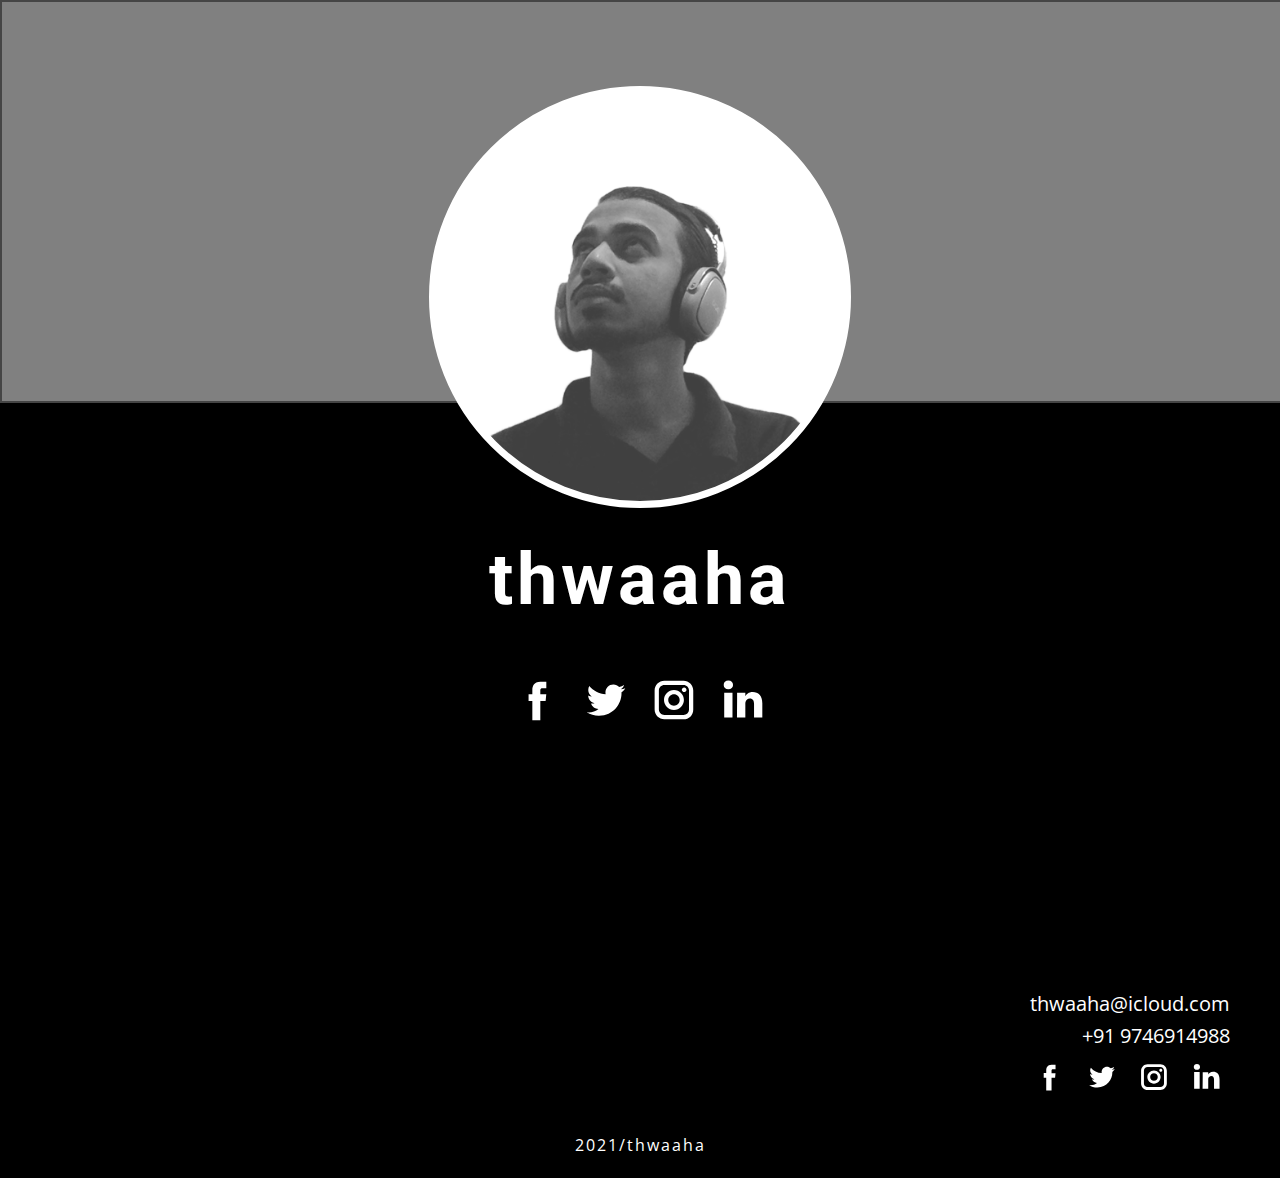
<file: index.html>
<!DOCTYPE html>
<html style="font-size: 16px;">
  <head>
    <meta name="viewport" content="width=device-width, initial-scale=1.0">
    <meta charset="utf-8">
    <meta name="keywords" content="thwaaha">
    <meta name="description" content="">
    <meta name="page_type" content="np-template-header-footer-from-plugin">
    <title>Home</title>
    <link rel="stylesheet" href="nicepage.css" media="screen">
<link rel="stylesheet" href="Home.css" media="screen">
    <script class="u-script" type="text/javascript" src="jquery.js" defer=""></script>
    <script class="u-script" type="text/javascript" src="nicepage.js" defer=""></script>
    <meta name="generator" content="Nicepage 3.23.0, nicepage.com">
    <link id="u-theme-google-font" rel="stylesheet" href="https://fonts.googleapis.com/css?family=Roboto:100,100i,300,300i,400,400i,500,500i,700,700i,900,900i|Open+Sans:300,300i,400,400i,600,600i,700,700i,800,800i">
    
    
    
    <script type="application/ld+json">{
		"@context": "http://schema.org",
		"@type": "Organization",
		"name": ""
}</script>
    <meta name="theme-color" content="#478ac9">
    <meta property="og:title" content="Home">
    <meta property="og:type" content="website">
  </head>
  <body data-home-page="Home.html" data-home-page-title="Home" class="u-body">
    <!-- <header class="u-clearfix u-grey-50 u-header u-header" id="sec-94de"><div class="u-clearfix u-sheet u-sheet-1">
        </header> -->
    <section class="u-align-center u-black u-clearfix u-section-1" id="carousel_e696">
      <div class="u-border-2 u-border-grey-dark-1 u-grey-50 u-shape u-shape-rectangle u-shape-1"></div>
      <div class="u-align-center u-black u-container-style u-expanded-width u-group u-shape-rectangle u-group-1">
        <div class="u-container-layout u-container-layout-1">
          <h2 class="u-text u-text-1"><b>thw​aaha</b>
          </h2>
          <div class="u-align-center u-social-icons u-spacing-20 u-social-icons-1">
            <a class="u-social-url" target="_blank" href="https://www.facebook.com/thwaaha" title="fb"><span class="u-icon u-icon-circle u-social-facebook u-social-icon u-icon-1"><svg class="u-svg-link" preserveAspectRatio="xMidYMin slice" viewBox="0 0 112 112" style=""><use xmlns:xlink="http://www.w3.org/1999/xlink" xlink:href="#svg-2cb5"></use></svg><svg xmlns="http://www.w3.org/2000/svg" xmlns:xlink="http://www.w3.org/1999/xlink" version="1.1" xml:space="preserve" class="u-svg-content" viewBox="0 0 112 112" x="0px" y="0px" id="svg-2cb5"><path d="M75.5,28.8H65.4c-1.5,0-4,0.9-4,4.3v9.4h13.9l-1.5,15.8H61.4v45.1H42.8V58.3h-8.8V42.4h8.8V32.2 c0-7.4,3.4-18.8,18.8-18.8h13.8v15.4H75.5z"></path></svg>
          
          
        </span>
            </a>
            <a class="u-social-url" target="_blank" href="https://twitter.com/thwaaha" title="twitter"><span class="u-icon u-icon-circle u-social-icon u-social-twitter u-icon-2"><svg class="u-svg-link" preserveAspectRatio="xMidYMin slice" viewBox="0 0 112 112" style=""><use xmlns:xlink="http://www.w3.org/1999/xlink" xlink:href="#svg-6bbf"></use></svg><svg xmlns="http://www.w3.org/2000/svg" xmlns:xlink="http://www.w3.org/1999/xlink" version="1.1" xml:space="preserve" class="u-svg-content" viewBox="0 0 112 112" x="0px" y="0px" id="svg-6bbf"><path d="M92.2,38.2c0,0.8,0,1.6,0,2.3c0,24.3-18.6,52.4-52.6,52.4c-10.6,0.1-20.2-2.9-28.5-8.2 c1.4,0.2,2.9,0.2,4.4,0.2c8.7,0,16.7-2.9,23-7.9c-8.1-0.2-14.9-5.5-17.3-12.8c1.1,0.2,2.4,0.2,3.4,0.2c1.6,0,3.3-0.2,4.8-0.7 c-8.4-1.6-14.9-9.2-14.9-18c0-0.2,0-0.2,0-0.2c2.5,1.4,5.4,2.2,8.4,2.3c-5-3.3-8.3-8.9-8.3-15.4c0-3.4,1-6.5,2.5-9.2 c9.1,11.1,22.7,18.5,38,19.2c-0.2-1.4-0.4-2.8-0.4-4.3c0.1-10,8.3-18.2,18.5-18.2c5.4,0,10.1,2.2,13.5,5.7c4.3-0.8,8.1-2.3,11.7-4.5 c-1.4,4.3-4.3,7.9-8.1,10.1c3.7-0.4,7.3-1.4,10.6-2.9C98.9,32.3,95.7,35.5,92.2,38.2z"></path></svg>
          
          
        </span>
            </a>
            <a class="u-social-url" target="_blank" href="https://www.instagram.com/thwaaha/" title="instagram"><span class="u-icon u-icon-circle u-social-icon u-social-instagram u-icon-3"><svg class="u-svg-link" preserveAspectRatio="xMidYMin slice" viewBox="0 0 112 112" style=""><use xmlns:xlink="http://www.w3.org/1999/xlink" xlink:href="#svg-a970"></use></svg><svg xmlns="http://www.w3.org/2000/svg" xmlns:xlink="http://www.w3.org/1999/xlink" version="1.1" xml:space="preserve" class="u-svg-content" viewBox="0 0 112 112" x="0px" y="0px" id="svg-a970"><path d="M55.9,32.9c-12.8,0-23.2,10.4-23.2,23.2s10.4,23.2,23.2,23.2s23.2-10.4,23.2-23.2S68.7,32.9,55.9,32.9z M55.9,69.4c-7.4,0-13.3-6-13.3-13.3c-0.1-7.4,6-13.3,13.3-13.3s13.3,6,13.3,13.3C69.3,63.5,63.3,69.4,55.9,69.4z"></path><path d="M79.7,26.8c-3,0-5.4,2.5-5.4,5.4s2.5,5.4,5.4,5.4c3,0,5.4-2.5,5.4-5.4S82.7,26.8,79.7,26.8z"></path><path d="M78.2,11H33.5C21,11,10.8,21.3,10.8,33.7v44.7c0,12.6,10.2,22.8,22.7,22.8h44.7c12.6,0,22.7-10.2,22.7-22.7 V33.7C100.8,21.1,90.6,11,78.2,11z M91,78.4c0,7.1-5.8,12.8-12.8,12.8H33.5c-7.1,0-12.8-5.8-12.8-12.8V33.7 c0-7.1,5.8-12.8,12.8-12.8h44.7c7.1,0,12.8,5.8,12.8,12.8V78.4z"></path></svg>
          
          
        </span>
            </a>
            <a class="u-social-url" target="_blank" href="https://www.linkedin.com/in/thwaaha/" title="linkedin"><span class="u-icon u-icon-circle u-social-icon u-social-linkedin u-icon-4"><svg class="u-svg-link" preserveAspectRatio="xMidYMin slice" viewBox="0 0 112 112" style=""><use xmlns:xlink="http://www.w3.org/1999/xlink" xlink:href="#svg-f2b5"></use></svg><svg xmlns="http://www.w3.org/2000/svg" xmlns:xlink="http://www.w3.org/1999/xlink" version="1.1" xml:space="preserve" class="u-svg-content" viewBox="0 0 112 112" x="0px" y="0px" id="svg-f2b5"><path d="M33.8,96.8H14.5v-58h19.3V96.8z M24.1,30.9L24.1,30.9c-6.6,0-10.8-4.5-10.8-10.1c0-5.8,4.3-10.1,10.9-10.1 S34.9,15,35.1,20.8C35.1,26.4,30.8,30.9,24.1,30.9z M103.3,96.8H84.1v-31c0-7.8-2.7-13.1-9.8-13.1c-5.3,0-8.5,3.6-9.9,7.1 c-0.6,1.3-0.6,3-0.6,4.8V97H44.5c0,0,0.3-52.6,0-58h19.3v8.2c2.6-3.9,7.2-9.6,17.4-9.6c12.7,0,22.2,8.4,22.2,26.1V96.8z"></path></svg>
          
          
        </span>
            </a>
          </div>
        </div>
      </div>
      <div alt="" class="u-border-7 u-border-white u-image u-image-circle u-image-1" data-image-width="1000" data-image-height="1000"></div>
      <p class="u-align-right u-large-text u-text u-text-variant u-text-2">thwaaha@icloud.com<br>+91 9746914988<br>
      </p>
      <div class="u-align-center u-social-icons u-spacing-20 u-social-icons-2">
        <a class="u-social-url" target="_blank" href="https://www.facebook.com/thwaaha" title="fb"><span class="u-icon u-icon-circle u-social-facebook u-social-icon u-icon-5"><svg class="u-svg-link" preserveAspectRatio="xMidYMin slice" viewBox="0 0 112 112" style=""><use xmlns:xlink="http://www.w3.org/1999/xlink" xlink:href="#svg-0ad9"></use></svg><svg xmlns="http://www.w3.org/2000/svg" xmlns:xlink="http://www.w3.org/1999/xlink" version="1.1" xml:space="preserve" class="u-svg-content" viewBox="0 0 112 112" x="0px" y="0px" id="svg-0ad9"><path d="M75.5,28.8H65.4c-1.5,0-4,0.9-4,4.3v9.4h13.9l-1.5,15.8H61.4v45.1H42.8V58.3h-8.8V42.4h8.8V32.2 c0-7.4,3.4-18.8,18.8-18.8h13.8v15.4H75.5z"></path></svg>
          
          
        </span>
        </a>
        <a class="u-social-url" target="_blank" href="https://twitter.com/thwaaha" title="twitter"><span class="u-icon u-icon-circle u-social-icon u-social-twitter u-icon-6"><svg class="u-svg-link" preserveAspectRatio="xMidYMin slice" viewBox="0 0 112 112" style=""><use xmlns:xlink="http://www.w3.org/1999/xlink" xlink:href="#svg-9621"></use></svg><svg xmlns="http://www.w3.org/2000/svg" xmlns:xlink="http://www.w3.org/1999/xlink" version="1.1" xml:space="preserve" class="u-svg-content" viewBox="0 0 112 112" x="0px" y="0px" id="svg-9621"><path d="M92.2,38.2c0,0.8,0,1.6,0,2.3c0,24.3-18.6,52.4-52.6,52.4c-10.6,0.1-20.2-2.9-28.5-8.2 c1.4,0.2,2.9,0.2,4.4,0.2c8.7,0,16.7-2.9,23-7.9c-8.1-0.2-14.9-5.5-17.3-12.8c1.1,0.2,2.4,0.2,3.4,0.2c1.6,0,3.3-0.2,4.8-0.7 c-8.4-1.6-14.9-9.2-14.9-18c0-0.2,0-0.2,0-0.2c2.5,1.4,5.4,2.2,8.4,2.3c-5-3.3-8.3-8.9-8.3-15.4c0-3.4,1-6.5,2.5-9.2 c9.1,11.1,22.7,18.5,38,19.2c-0.2-1.4-0.4-2.8-0.4-4.3c0.1-10,8.3-18.2,18.5-18.2c5.4,0,10.1,2.2,13.5,5.7c4.3-0.8,8.1-2.3,11.7-4.5 c-1.4,4.3-4.3,7.9-8.1,10.1c3.7-0.4,7.3-1.4,10.6-2.9C98.9,32.3,95.7,35.5,92.2,38.2z"></path></svg>
          
          
        </span>
        </a>
        <a class="u-social-url" target="_blank" href="https://www.instagram.com/thwaaha/" title="instagram"><span class="u-icon u-icon-circle u-social-icon u-social-instagram u-icon-7"><svg class="u-svg-link" preserveAspectRatio="xMidYMin slice" viewBox="0 0 112 112" style=""><use xmlns:xlink="http://www.w3.org/1999/xlink" xlink:href="#svg-679d"></use></svg><svg xmlns="http://www.w3.org/2000/svg" xmlns:xlink="http://www.w3.org/1999/xlink" version="1.1" xml:space="preserve" class="u-svg-content" viewBox="0 0 112 112" x="0px" y="0px" id="svg-679d"><path d="M55.9,32.9c-12.8,0-23.2,10.4-23.2,23.2s10.4,23.2,23.2,23.2s23.2-10.4,23.2-23.2S68.7,32.9,55.9,32.9z M55.9,69.4c-7.4,0-13.3-6-13.3-13.3c-0.1-7.4,6-13.3,13.3-13.3s13.3,6,13.3,13.3C69.3,63.5,63.3,69.4,55.9,69.4z"></path><path d="M79.7,26.8c-3,0-5.4,2.5-5.4,5.4s2.5,5.4,5.4,5.4c3,0,5.4-2.5,5.4-5.4S82.7,26.8,79.7,26.8z"></path><path d="M78.2,11H33.5C21,11,10.8,21.3,10.8,33.7v44.7c0,12.6,10.2,22.8,22.7,22.8h44.7c12.6,0,22.7-10.2,22.7-22.7 V33.7C100.8,21.1,90.6,11,78.2,11z M91,78.4c0,7.1-5.8,12.8-12.8,12.8H33.5c-7.1,0-12.8-5.8-12.8-12.8V33.7 c0-7.1,5.8-12.8,12.8-12.8h44.7c7.1,0,12.8,5.8,12.8,12.8V78.4z"></path></svg>
          
          
        </span>
        </a>
        <a class="u-social-url" target="_blank" href="https://www.linkedin.com/in/thwaaha/" title="linkedin"><span class="u-icon u-icon-circle u-social-icon u-social-linkedin u-icon-8"><svg class="u-svg-link" preserveAspectRatio="xMidYMin slice" viewBox="0 0 112 112" style=""><use xmlns:xlink="http://www.w3.org/1999/xlink" xlink:href="#svg-f694"></use></svg><svg xmlns="http://www.w3.org/2000/svg" xmlns:xlink="http://www.w3.org/1999/xlink" version="1.1" xml:space="preserve" class="u-svg-content" viewBox="0 0 112 112" x="0px" y="0px" id="svg-f694"><path d="M33.8,96.8H14.5v-58h19.3V96.8z M24.1,30.9L24.1,30.9c-6.6,0-10.8-4.5-10.8-10.1c0-5.8,4.3-10.1,10.9-10.1 S34.9,15,35.1,20.8C35.1,26.4,30.8,30.9,24.1,30.9z M103.3,96.8H84.1v-31c0-7.8-2.7-13.1-9.8-13.1c-5.3,0-8.5,3.6-9.9,7.1 c-0.6,1.3-0.6,3-0.6,4.8V97H44.5c0,0,0.3-52.6,0-58h19.3v8.2c2.6-3.9,7.2-9.6,17.4-9.6c12.7,0,22.2,8.4,22.2,26.1V96.8z"></path></svg>
          
          
        </span>
        </a>
      </div>
    </section>
    <section class="u-black u-clearfix u-section-2" id="sec-115b">
      <div class="u-clearfix u-sheet u-sheet-1">
        <p class="u-align-center u-text u-text-1">2021/thwaaha</p>
        
      </div>
    </section>
    
  </body>
</html>
</file>
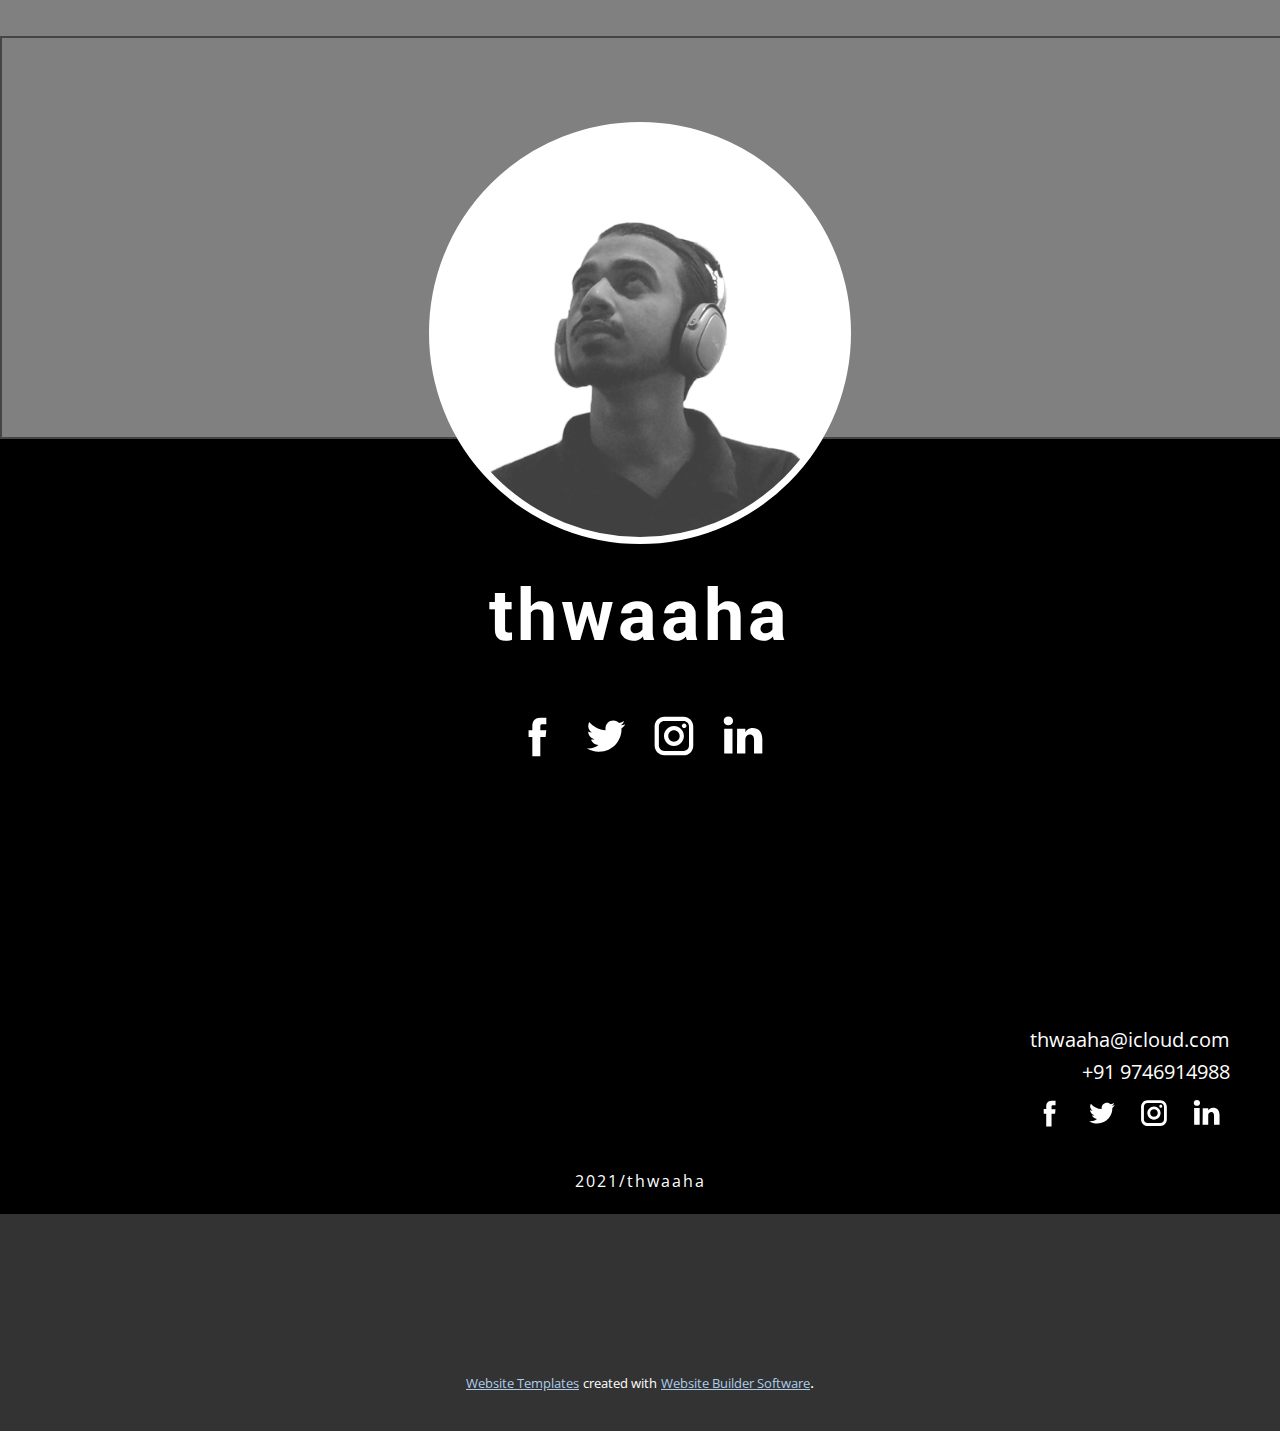
<file: Home.html>
<!DOCTYPE html>
<html style="font-size: 16px;">
  <head>
    <meta name="viewport" content="width=device-width, initial-scale=1.0">
    <meta charset="utf-8">
    <meta name="keywords" content="thwaaha">
    <meta name="description" content="">
    <meta name="page_type" content="np-template-header-footer-from-plugin">
    <title>Home</title>
    <link rel="stylesheet" href="nicepage.css" media="screen">
<link rel="stylesheet" href="Home.css" media="screen">
    <script class="u-script" type="text/javascript" src="jquery.js" defer=""></script>
    <script class="u-script" type="text/javascript" src="nicepage.js" defer=""></script>
    <meta name="generator" content="Nicepage 3.23.0, nicepage.com">
    <link id="u-theme-google-font" rel="stylesheet" href="https://fonts.googleapis.com/css?family=Roboto:100,100i,300,300i,400,400i,500,500i,700,700i,900,900i|Open+Sans:300,300i,400,400i,600,600i,700,700i,800,800i">
    
    
    
    <script type="application/ld+json">{
		"@context": "http://schema.org",
		"@type": "Organization",
		"name": ""
}</script>
    <meta name="theme-color" content="#478ac9">
    <meta property="og:title" content="Home">
    <meta property="og:type" content="website">
  </head>
  <body class="u-body"><header class="u-clearfix u-grey-50 u-header u-header" id="sec-94de"><div class="u-clearfix u-sheet u-sheet-1">
        <nav class="u-menu u-menu-dropdown u-offcanvas u-menu-1">
          <div class="menu-collapse" style="font-size: 1rem; letter-spacing: 0px;">
            <a class="u-button-style u-custom-left-right-menu-spacing u-custom-padding-bottom u-custom-text-active-color u-custom-top-bottom-menu-spacing u-nav-link u-text-active-palette-1-base u-text-hover-palette-2-base" href="#">
              <svg><use xmlns:xlink="http://www.w3.org/1999/xlink" xlink:href="#menu-hamburger"></use></svg>
              <svg version="1.1" xmlns="http://www.w3.org/2000/svg" xmlns:xlink="http://www.w3.org/1999/xlink"><defs><symbol id="menu-hamburger" viewBox="0 0 16 16" style="width: 16px; height: 16px;"><rect y="1" width="16" height="2"></rect><rect y="7" width="16" height="2"></rect><rect y="13" width="16" height="2"></rect>
</symbol>
</defs></svg>
            </a>
          </div>
          <div class="u-custom-menu u-nav-container">
            <ul class="u-nav u-unstyled u-nav-1"><li class="u-nav-item"><a class="u-button-style u-nav-link u-text-active-grey-50 u-text-hover-palette-2-base" href="Home.html" style="padding: 10px 20px;">Home</a>
</li></ul>
          </div>
          <div class="u-custom-menu u-nav-container-collapse">
            <div class="u-black u-container-style u-inner-container-layout u-opacity u-opacity-95 u-sidenav">
              <div class="u-sidenav-overflow">
                <div class="u-menu-close"></div>
                <ul class="u-align-center u-nav u-popupmenu-items u-unstyled u-nav-2"><li class="u-nav-item"><a class="u-button-style u-nav-link" href="Home.html" style="padding: 10px 20px;">Home</a>
</li></ul>
              </div>
            </div>
            <div class="u-black u-menu-overlay u-opacity u-opacity-70"></div>
          </div>
        </nav>
      </div></header>
    <section class="u-align-center u-black u-clearfix u-section-1" id="carousel_e696">
      <div class="u-border-2 u-border-grey-dark-1 u-grey-50 u-shape u-shape-rectangle u-shape-1"></div>
      <div class="u-align-center u-black u-container-style u-expanded-width u-group u-shape-rectangle u-group-1">
        <div class="u-container-layout u-container-layout-1">
          <h2 class="u-text u-text-1"><b>thw​aaha</b>
          </h2>
          <div class="u-align-center u-social-icons u-spacing-20 u-social-icons-1">
            <a class="u-social-url" target="_blank" href="fb.com/thwaaha" title="fb"><span class="u-icon u-icon-circle u-social-facebook u-social-icon u-icon-1"><svg class="u-svg-link" preserveAspectRatio="xMidYMin slice" viewBox="0 0 112 112" style=""><use xmlns:xlink="http://www.w3.org/1999/xlink" xlink:href="#svg-2cb5"></use></svg><svg xmlns="http://www.w3.org/2000/svg" xmlns:xlink="http://www.w3.org/1999/xlink" version="1.1" xml:space="preserve" class="u-svg-content" viewBox="0 0 112 112" x="0px" y="0px" id="svg-2cb5"><path d="M75.5,28.8H65.4c-1.5,0-4,0.9-4,4.3v9.4h13.9l-1.5,15.8H61.4v45.1H42.8V58.3h-8.8V42.4h8.8V32.2 c0-7.4,3.4-18.8,18.8-18.8h13.8v15.4H75.5z"></path></svg>
          
          
        </span>
            </a>
            <a class="u-social-url" target="_blank" href="twitter.com/thwaaha" title="twitter"><span class="u-icon u-icon-circle u-social-icon u-social-twitter u-icon-2"><svg class="u-svg-link" preserveAspectRatio="xMidYMin slice" viewBox="0 0 112 112" style=""><use xmlns:xlink="http://www.w3.org/1999/xlink" xlink:href="#svg-6bbf"></use></svg><svg xmlns="http://www.w3.org/2000/svg" xmlns:xlink="http://www.w3.org/1999/xlink" version="1.1" xml:space="preserve" class="u-svg-content" viewBox="0 0 112 112" x="0px" y="0px" id="svg-6bbf"><path d="M92.2,38.2c0,0.8,0,1.6,0,2.3c0,24.3-18.6,52.4-52.6,52.4c-10.6,0.1-20.2-2.9-28.5-8.2 c1.4,0.2,2.9,0.2,4.4,0.2c8.7,0,16.7-2.9,23-7.9c-8.1-0.2-14.9-5.5-17.3-12.8c1.1,0.2,2.4,0.2,3.4,0.2c1.6,0,3.3-0.2,4.8-0.7 c-8.4-1.6-14.9-9.2-14.9-18c0-0.2,0-0.2,0-0.2c2.5,1.4,5.4,2.2,8.4,2.3c-5-3.3-8.3-8.9-8.3-15.4c0-3.4,1-6.5,2.5-9.2 c9.1,11.1,22.7,18.5,38,19.2c-0.2-1.4-0.4-2.8-0.4-4.3c0.1-10,8.3-18.2,18.5-18.2c5.4,0,10.1,2.2,13.5,5.7c4.3-0.8,8.1-2.3,11.7-4.5 c-1.4,4.3-4.3,7.9-8.1,10.1c3.7-0.4,7.3-1.4,10.6-2.9C98.9,32.3,95.7,35.5,92.2,38.2z"></path></svg>
          
          
        </span>
            </a>
            <a class="u-social-url" target="_blank" href="instagram.com/thwaaha" title="instagram"><span class="u-icon u-icon-circle u-social-icon u-social-instagram u-icon-3"><svg class="u-svg-link" preserveAspectRatio="xMidYMin slice" viewBox="0 0 112 112" style=""><use xmlns:xlink="http://www.w3.org/1999/xlink" xlink:href="#svg-a970"></use></svg><svg xmlns="http://www.w3.org/2000/svg" xmlns:xlink="http://www.w3.org/1999/xlink" version="1.1" xml:space="preserve" class="u-svg-content" viewBox="0 0 112 112" x="0px" y="0px" id="svg-a970"><path d="M55.9,32.9c-12.8,0-23.2,10.4-23.2,23.2s10.4,23.2,23.2,23.2s23.2-10.4,23.2-23.2S68.7,32.9,55.9,32.9z M55.9,69.4c-7.4,0-13.3-6-13.3-13.3c-0.1-7.4,6-13.3,13.3-13.3s13.3,6,13.3,13.3C69.3,63.5,63.3,69.4,55.9,69.4z"></path><path d="M79.7,26.8c-3,0-5.4,2.5-5.4,5.4s2.5,5.4,5.4,5.4c3,0,5.4-2.5,5.4-5.4S82.7,26.8,79.7,26.8z"></path><path d="M78.2,11H33.5C21,11,10.8,21.3,10.8,33.7v44.7c0,12.6,10.2,22.8,22.7,22.8h44.7c12.6,0,22.7-10.2,22.7-22.7 V33.7C100.8,21.1,90.6,11,78.2,11z M91,78.4c0,7.1-5.8,12.8-12.8,12.8H33.5c-7.1,0-12.8-5.8-12.8-12.8V33.7 c0-7.1,5.8-12.8,12.8-12.8h44.7c7.1,0,12.8,5.8,12.8,12.8V78.4z"></path></svg>
          
          
        </span>
            </a>
            <a class="u-social-url" target="_blank" href="linkedin.com/thwaaha" title="linkedin"><span class="u-icon u-icon-circle u-social-icon u-social-linkedin u-icon-4"><svg class="u-svg-link" preserveAspectRatio="xMidYMin slice" viewBox="0 0 112 112" style=""><use xmlns:xlink="http://www.w3.org/1999/xlink" xlink:href="#svg-f2b5"></use></svg><svg xmlns="http://www.w3.org/2000/svg" xmlns:xlink="http://www.w3.org/1999/xlink" version="1.1" xml:space="preserve" class="u-svg-content" viewBox="0 0 112 112" x="0px" y="0px" id="svg-f2b5"><path d="M33.8,96.8H14.5v-58h19.3V96.8z M24.1,30.9L24.1,30.9c-6.6,0-10.8-4.5-10.8-10.1c0-5.8,4.3-10.1,10.9-10.1 S34.9,15,35.1,20.8C35.1,26.4,30.8,30.9,24.1,30.9z M103.3,96.8H84.1v-31c0-7.8-2.7-13.1-9.8-13.1c-5.3,0-8.5,3.6-9.9,7.1 c-0.6,1.3-0.6,3-0.6,4.8V97H44.5c0,0,0.3-52.6,0-58h19.3v8.2c2.6-3.9,7.2-9.6,17.4-9.6c12.7,0,22.2,8.4,22.2,26.1V96.8z"></path></svg>
          
          
        </span>
            </a>
          </div>
        </div>
      </div>
      <div alt="" class="u-border-7 u-border-white u-image u-image-circle u-image-1" data-image-width="1000" data-image-height="1000"></div>
      <p class="u-align-right u-large-text u-text u-text-variant u-text-2">thwaaha@icloud.com<br>+91 9746914988<br>
      </p>
      <div class="u-align-center u-social-icons u-spacing-20 u-social-icons-2">
        <a class="u-social-url" target="_blank" href="fb.com/thwaaha" title="fb"><span class="u-icon u-icon-circle u-social-facebook u-social-icon u-icon-5"><svg class="u-svg-link" preserveAspectRatio="xMidYMin slice" viewBox="0 0 112 112" style=""><use xmlns:xlink="http://www.w3.org/1999/xlink" xlink:href="#svg-0ad9"></use></svg><svg xmlns="http://www.w3.org/2000/svg" xmlns:xlink="http://www.w3.org/1999/xlink" version="1.1" xml:space="preserve" class="u-svg-content" viewBox="0 0 112 112" x="0px" y="0px" id="svg-0ad9"><path d="M75.5,28.8H65.4c-1.5,0-4,0.9-4,4.3v9.4h13.9l-1.5,15.8H61.4v45.1H42.8V58.3h-8.8V42.4h8.8V32.2 c0-7.4,3.4-18.8,18.8-18.8h13.8v15.4H75.5z"></path></svg>
          
          
        </span>
        </a>
        <a class="u-social-url" target="_blank" href="twitter.com/thwaaha" title="twitter"><span class="u-icon u-icon-circle u-social-icon u-social-twitter u-icon-6"><svg class="u-svg-link" preserveAspectRatio="xMidYMin slice" viewBox="0 0 112 112" style=""><use xmlns:xlink="http://www.w3.org/1999/xlink" xlink:href="#svg-9621"></use></svg><svg xmlns="http://www.w3.org/2000/svg" xmlns:xlink="http://www.w3.org/1999/xlink" version="1.1" xml:space="preserve" class="u-svg-content" viewBox="0 0 112 112" x="0px" y="0px" id="svg-9621"><path d="M92.2,38.2c0,0.8,0,1.6,0,2.3c0,24.3-18.6,52.4-52.6,52.4c-10.6,0.1-20.2-2.9-28.5-8.2 c1.4,0.2,2.9,0.2,4.4,0.2c8.7,0,16.7-2.9,23-7.9c-8.1-0.2-14.9-5.5-17.3-12.8c1.1,0.2,2.4,0.2,3.4,0.2c1.6,0,3.3-0.2,4.8-0.7 c-8.4-1.6-14.9-9.2-14.9-18c0-0.2,0-0.2,0-0.2c2.5,1.4,5.4,2.2,8.4,2.3c-5-3.3-8.3-8.9-8.3-15.4c0-3.4,1-6.5,2.5-9.2 c9.1,11.1,22.7,18.5,38,19.2c-0.2-1.4-0.4-2.8-0.4-4.3c0.1-10,8.3-18.2,18.5-18.2c5.4,0,10.1,2.2,13.5,5.7c4.3-0.8,8.1-2.3,11.7-4.5 c-1.4,4.3-4.3,7.9-8.1,10.1c3.7-0.4,7.3-1.4,10.6-2.9C98.9,32.3,95.7,35.5,92.2,38.2z"></path></svg>
          
          
        </span>
        </a>
        <a class="u-social-url" target="_blank" href="instagram.com/thwaaha" title="instagram"><span class="u-icon u-icon-circle u-social-icon u-social-instagram u-icon-7"><svg class="u-svg-link" preserveAspectRatio="xMidYMin slice" viewBox="0 0 112 112" style=""><use xmlns:xlink="http://www.w3.org/1999/xlink" xlink:href="#svg-679d"></use></svg><svg xmlns="http://www.w3.org/2000/svg" xmlns:xlink="http://www.w3.org/1999/xlink" version="1.1" xml:space="preserve" class="u-svg-content" viewBox="0 0 112 112" x="0px" y="0px" id="svg-679d"><path d="M55.9,32.9c-12.8,0-23.2,10.4-23.2,23.2s10.4,23.2,23.2,23.2s23.2-10.4,23.2-23.2S68.7,32.9,55.9,32.9z M55.9,69.4c-7.4,0-13.3-6-13.3-13.3c-0.1-7.4,6-13.3,13.3-13.3s13.3,6,13.3,13.3C69.3,63.5,63.3,69.4,55.9,69.4z"></path><path d="M79.7,26.8c-3,0-5.4,2.5-5.4,5.4s2.5,5.4,5.4,5.4c3,0,5.4-2.5,5.4-5.4S82.7,26.8,79.7,26.8z"></path><path d="M78.2,11H33.5C21,11,10.8,21.3,10.8,33.7v44.7c0,12.6,10.2,22.8,22.7,22.8h44.7c12.6,0,22.7-10.2,22.7-22.7 V33.7C100.8,21.1,90.6,11,78.2,11z M91,78.4c0,7.1-5.8,12.8-12.8,12.8H33.5c-7.1,0-12.8-5.8-12.8-12.8V33.7 c0-7.1,5.8-12.8,12.8-12.8h44.7c7.1,0,12.8,5.8,12.8,12.8V78.4z"></path></svg>
          
          
        </span>
        </a>
        <a class="u-social-url" target="_blank" href="linkedin.com/thwaaha" title="linkedin"><span class="u-icon u-icon-circle u-social-icon u-social-linkedin u-icon-8"><svg class="u-svg-link" preserveAspectRatio="xMidYMin slice" viewBox="0 0 112 112" style=""><use xmlns:xlink="http://www.w3.org/1999/xlink" xlink:href="#svg-f694"></use></svg><svg xmlns="http://www.w3.org/2000/svg" xmlns:xlink="http://www.w3.org/1999/xlink" version="1.1" xml:space="preserve" class="u-svg-content" viewBox="0 0 112 112" x="0px" y="0px" id="svg-f694"><path d="M33.8,96.8H14.5v-58h19.3V96.8z M24.1,30.9L24.1,30.9c-6.6,0-10.8-4.5-10.8-10.1c0-5.8,4.3-10.1,10.9-10.1 S34.9,15,35.1,20.8C35.1,26.4,30.8,30.9,24.1,30.9z M103.3,96.8H84.1v-31c0-7.8-2.7-13.1-9.8-13.1c-5.3,0-8.5,3.6-9.9,7.1 c-0.6,1.3-0.6,3-0.6,4.8V97H44.5c0,0,0.3-52.6,0-58h19.3v8.2c2.6-3.9,7.2-9.6,17.4-9.6c12.7,0,22.2,8.4,22.2,26.1V96.8z"></path></svg>
          
          
        </span>
        </a>
      </div>
    </section>
    <section class="u-black u-clearfix u-section-2" id="sec-115b">
      <div class="u-clearfix u-sheet u-sheet-1">
        <p class="u-align-center u-text u-text-1">2021/thwaaha</p>
      </div>
    </section>
    
    
    <footer class="u-align-center u-clearfix u-footer u-grey-80 u-footer" id="sec-7e50"><div class="u-align-left-lg u-align-left-md u-align-left-sm u-align-left-xs u-clearfix u-sheet u-sheet-1"></div></footer>
    <section class="u-backlink u-clearfix u-grey-80">
      <a class="u-link" href="https://nicepage.com/website-templates" target="_blank">
        <span>Website Templates</span>
      </a>
      <p class="u-text">
        <span>created with</span>
      </p>
      <a class="u-link" href="https://nicepage.com/" target="_blank">
        <span>Website Builder Software</span>
      </a>. 
    </section>
  </body>
</html>
</file>
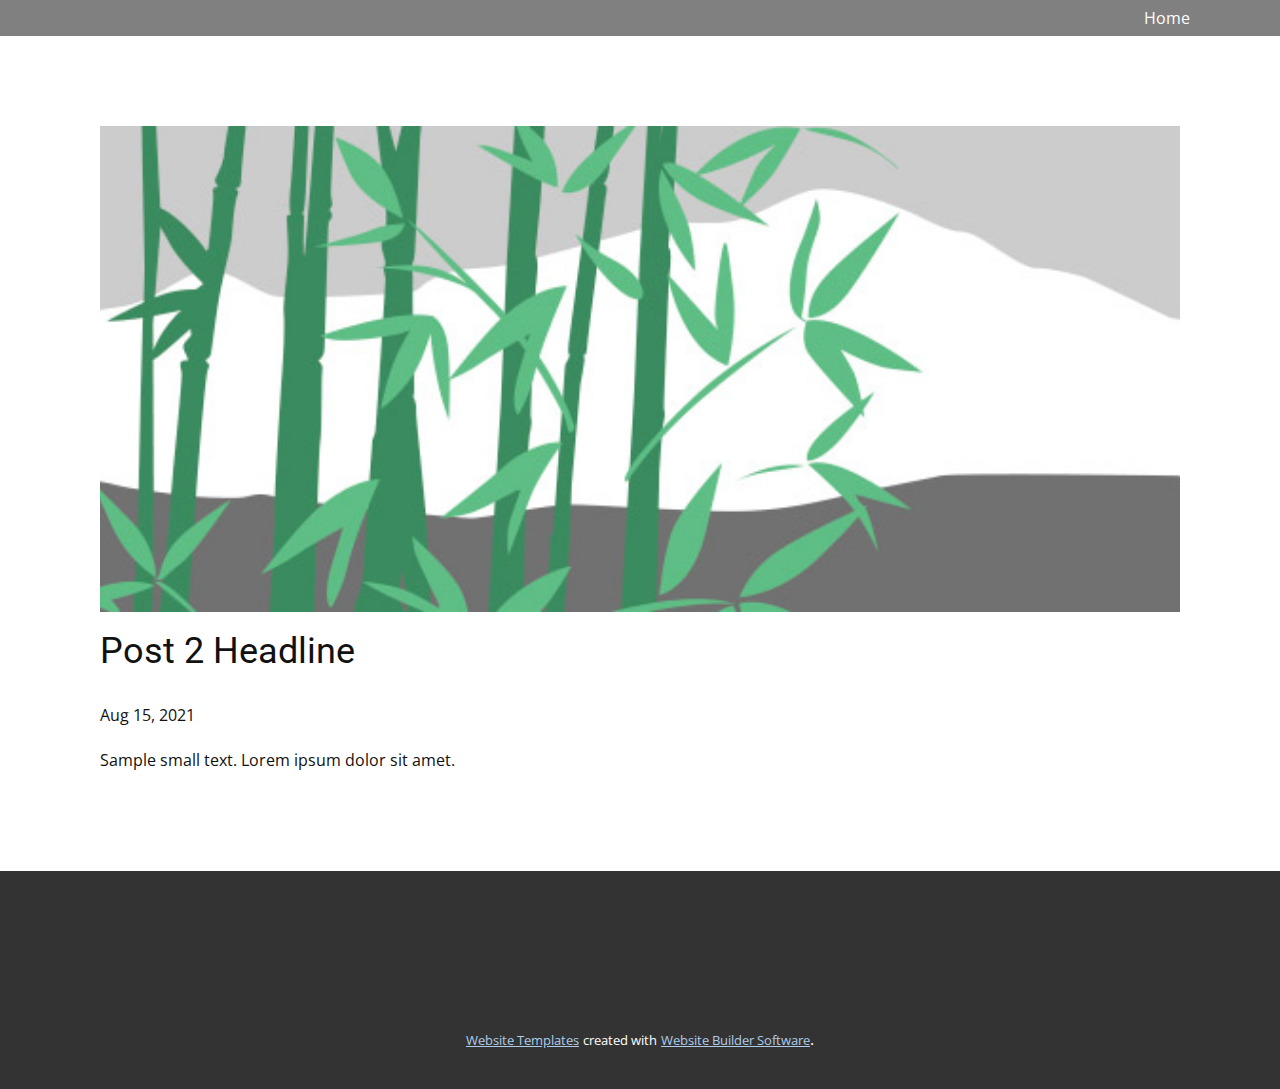
<file: blog/post-1.html>
<!doctype html>
<html style="font-size: 16px;"><head>
    <meta name="viewport" content="width=device-width, initial-scale=1.0">
    <meta charset="utf-8">
    <meta name="keywords" content="Post 1 Headline">
    <meta name="description" content="">
    <meta name="page_type" content="np-template-header-footer-from-plugin">
    <title>Post 2 Headline</title>
    <link rel="stylesheet" href="../nicepage.css" media="screen">
<link rel="stylesheet" href="../Post-Template.css" media="screen">
    <script class="u-script" type="text/javascript" src="../jquery.js" defer=""></script>
    <script class="u-script" type="text/javascript" src="../nicepage.js" defer=""></script>
    <meta name="generator" content="Nicepage 3.23.0, nicepage.com">
    <link id="u-theme-google-font" rel="stylesheet" href="https://fonts.googleapis.com/css?family=Roboto:100,100i,300,300i,400,400i,500,500i,700,700i,900,900i|Open+Sans:300,300i,400,400i,600,600i,700,700i,800,800i">
    
    
    <script type="application/ld+json">{
		"@context": "http://schema.org",
		"@type": "Organization",
		"name": ""
}</script>
    <meta name="theme-color" content="#478ac9">
  </head>
  <body class="u-body"><header class="u-clearfix u-grey-50 u-header u-header" id="sec-94de"><div class="u-clearfix u-sheet u-sheet-1">
        <nav class="u-menu u-menu-dropdown u-offcanvas u-menu-1">
          <div class="menu-collapse" style="font-size: 1rem; letter-spacing: 0px;">
            <a class="u-button-style u-custom-left-right-menu-spacing u-custom-padding-bottom u-custom-text-active-color u-custom-top-bottom-menu-spacing u-nav-link u-text-active-palette-1-base u-text-hover-palette-2-base" href="#">
              <svg><use xmlns:xlink="http://www.w3.org/1999/xlink" xlink:href="#menu-hamburger"></use></svg>
              <svg version="1.1" xmlns="http://www.w3.org/2000/svg" xmlns:xlink="http://www.w3.org/1999/xlink"><defs><symbol id="menu-hamburger" viewBox="0 0 16 16" style="width: 16px; height: 16px;"><rect y="1" width="16" height="2"></rect><rect y="7" width="16" height="2"></rect><rect y="13" width="16" height="2"></rect>
</symbol>
</defs></svg>
            </a>
          </div>
          <div class="u-custom-menu u-nav-container">
            <ul class="u-nav u-unstyled u-nav-1"><li class="u-nav-item"><a class="u-button-style u-nav-link u-text-active-grey-50 u-text-hover-palette-2-base" href="../Home.html" style="padding: 10px 20px;">Home</a>
</li></ul>
          </div>
          <div class="u-custom-menu u-nav-container-collapse">
            <div class="u-black u-container-style u-inner-container-layout u-opacity u-opacity-95 u-sidenav">
              <div class="u-sidenav-overflow">
                <div class="u-menu-close"></div>
                <ul class="u-align-center u-nav u-popupmenu-items u-unstyled u-nav-2"><li class="u-nav-item"><a class="u-button-style u-nav-link" href="../Home.html" style="padding: 10px 20px;">Home</a>
</li></ul>
              </div>
            </div>
            <div class="u-black u-menu-overlay u-opacity u-opacity-70"></div>
          </div>
        </nav>
      </div></header>
    <section class="u-align-center u-clearfix u-section-1" id="sec-4b31">
      <div class="u-clearfix u-sheet u-valign-middle-md u-valign-middle-sm u-valign-middle-xs u-sheet-1"><!--post_details--><!--post_details_options_json--><!--{"source":""}--><!--/post_details_options_json--><!--blog_post-->
        <div class="u-container-style u-expanded-width u-post-details u-post-details-1">
          <div class="u-container-layout u-valign-middle u-container-layout-1"><!--blog_post_image-->
            <img alt="" class="u-blog-control u-expanded-width u-image u-image-default u-image-1" src="[data-uri]"><!--/blog_post_image--><!--blog_post_header-->
            <h2 class="u-blog-control u-text u-text-1">Post 2 Headline</h2><!--/blog_post_header--><!--blog_post_metadata-->
            <div class="u-blog-control u-metadata u-metadata-1"><!--blog_post_metadata_date-->
              <span class="u-meta-date u-meta-icon">Aug 15, 2021</span><!--/blog_post_metadata_date--><!--blog_post_metadata_category-->
              <!--/blog_post_metadata_category--><!--blog_post_metadata_comments-->
              <!--/blog_post_metadata_comments-->
            </div><!--/blog_post_metadata--><!--blog_post_content-->
            <div class="u-align-justify u-blog-control u-post-content u-text u-text-2 fr-view">
  Sample small text. Lorem ipsum dolor sit amet.
  </div><!--/blog_post_content-->
          </div>
        </div><!--/blog_post--><!--/post_details-->
      </div>
    </section>
    
    
    <footer class="u-align-center u-clearfix u-footer u-grey-80 u-footer" id="sec-7e50"><div class="u-align-left-lg u-align-left-md u-align-left-sm u-align-left-xs u-clearfix u-sheet u-sheet-1"></div></footer>
    <section class="u-backlink u-clearfix u-grey-80">
      <a class="u-link" href="https://nicepage.com/website-templates" target="_blank">
        <span>Website Templates</span>
      </a>
      <p class="u-text">
        <span>created with</span>
      </p>
      <a class="u-link" href="https://nicepage.com/" target="_blank">
        <span>Website Builder Software</span>
      </a>. 
    </section>
  
</body></html>
</file>
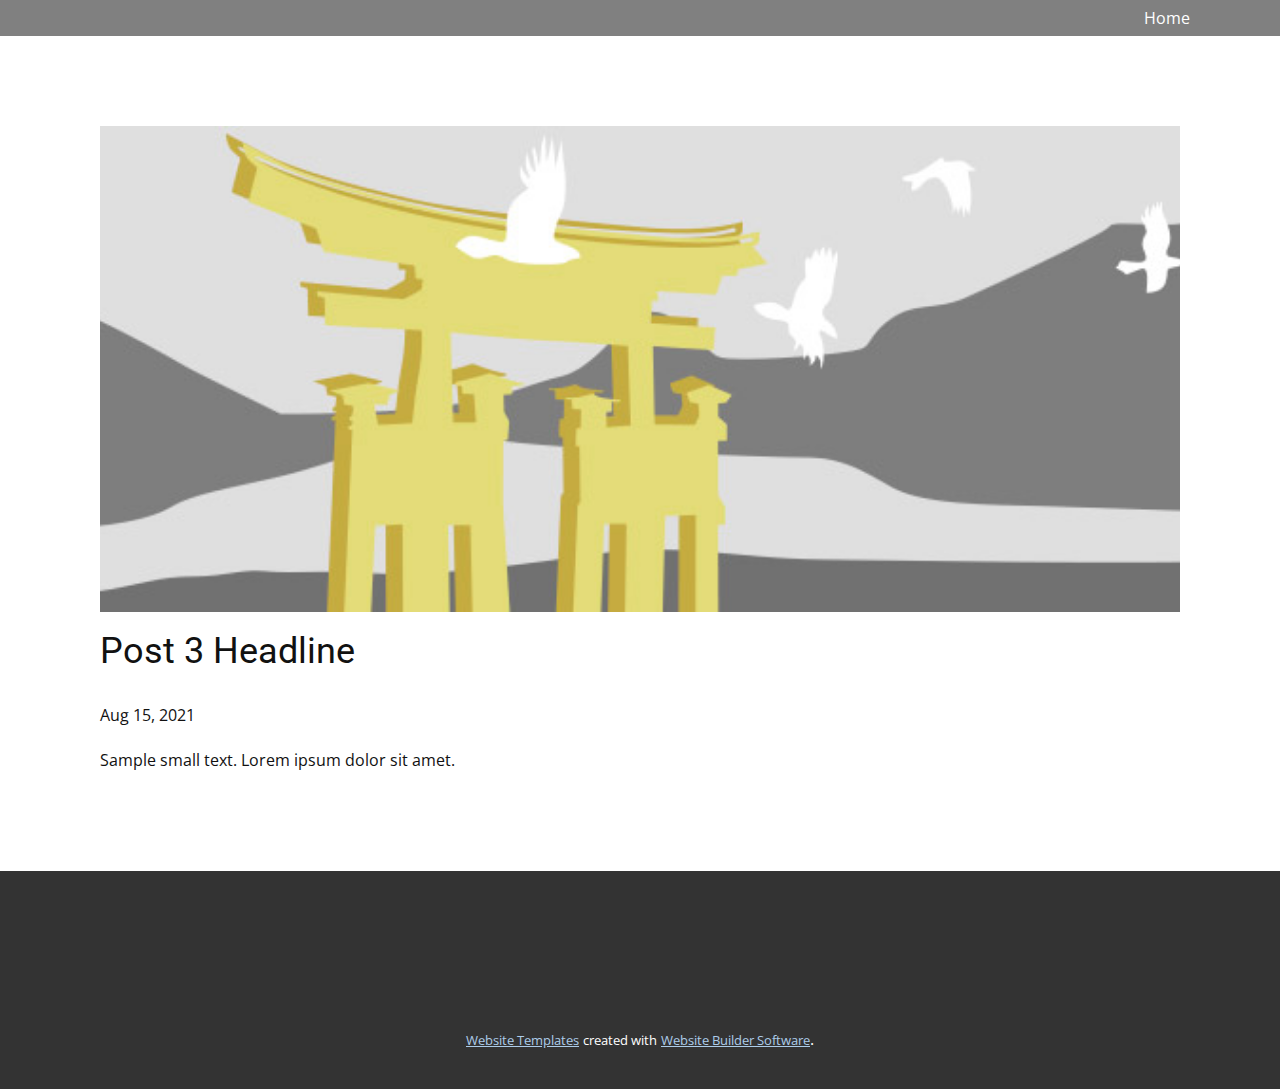
<file: blog/post-2.html>
<!doctype html>
<html style="font-size: 16px;"><head>
    <meta name="viewport" content="width=device-width, initial-scale=1.0">
    <meta charset="utf-8">
    <meta name="keywords" content="Post 1 Headline">
    <meta name="description" content="">
    <meta name="page_type" content="np-template-header-footer-from-plugin">
    <title>Post 3 Headline</title>
    <link rel="stylesheet" href="../nicepage.css" media="screen">
<link rel="stylesheet" href="../Post-Template.css" media="screen">
    <script class="u-script" type="text/javascript" src="../jquery.js" defer=""></script>
    <script class="u-script" type="text/javascript" src="../nicepage.js" defer=""></script>
    <meta name="generator" content="Nicepage 3.23.0, nicepage.com">
    <link id="u-theme-google-font" rel="stylesheet" href="https://fonts.googleapis.com/css?family=Roboto:100,100i,300,300i,400,400i,500,500i,700,700i,900,900i|Open+Sans:300,300i,400,400i,600,600i,700,700i,800,800i">
    
    
    <script type="application/ld+json">{
		"@context": "http://schema.org",
		"@type": "Organization",
		"name": ""
}</script>
    <meta name="theme-color" content="#478ac9">
  </head>
  <body class="u-body"><header class="u-clearfix u-grey-50 u-header u-header" id="sec-94de"><div class="u-clearfix u-sheet u-sheet-1">
        <nav class="u-menu u-menu-dropdown u-offcanvas u-menu-1">
          <div class="menu-collapse" style="font-size: 1rem; letter-spacing: 0px;">
            <a class="u-button-style u-custom-left-right-menu-spacing u-custom-padding-bottom u-custom-text-active-color u-custom-top-bottom-menu-spacing u-nav-link u-text-active-palette-1-base u-text-hover-palette-2-base" href="#">
              <svg><use xmlns:xlink="http://www.w3.org/1999/xlink" xlink:href="#menu-hamburger"></use></svg>
              <svg version="1.1" xmlns="http://www.w3.org/2000/svg" xmlns:xlink="http://www.w3.org/1999/xlink"><defs><symbol id="menu-hamburger" viewBox="0 0 16 16" style="width: 16px; height: 16px;"><rect y="1" width="16" height="2"></rect><rect y="7" width="16" height="2"></rect><rect y="13" width="16" height="2"></rect>
</symbol>
</defs></svg>
            </a>
          </div>
          <div class="u-custom-menu u-nav-container">
            <ul class="u-nav u-unstyled u-nav-1"><li class="u-nav-item"><a class="u-button-style u-nav-link u-text-active-grey-50 u-text-hover-palette-2-base" href="../Home.html" style="padding: 10px 20px;">Home</a>
</li></ul>
          </div>
          <div class="u-custom-menu u-nav-container-collapse">
            <div class="u-black u-container-style u-inner-container-layout u-opacity u-opacity-95 u-sidenav">
              <div class="u-sidenav-overflow">
                <div class="u-menu-close"></div>
                <ul class="u-align-center u-nav u-popupmenu-items u-unstyled u-nav-2"><li class="u-nav-item"><a class="u-button-style u-nav-link" href="../Home.html" style="padding: 10px 20px;">Home</a>
</li></ul>
              </div>
            </div>
            <div class="u-black u-menu-overlay u-opacity u-opacity-70"></div>
          </div>
        </nav>
      </div></header>
    <section class="u-align-center u-clearfix u-section-1" id="sec-4b31">
      <div class="u-clearfix u-sheet u-valign-middle-md u-valign-middle-sm u-valign-middle-xs u-sheet-1"><!--post_details--><!--post_details_options_json--><!--{"source":""}--><!--/post_details_options_json--><!--blog_post-->
        <div class="u-container-style u-expanded-width u-post-details u-post-details-1">
          <div class="u-container-layout u-valign-middle u-container-layout-1"><!--blog_post_image-->
            <img alt="" class="u-blog-control u-expanded-width u-image u-image-default u-image-1" src="[data-uri]"><!--/blog_post_image--><!--blog_post_header-->
            <h2 class="u-blog-control u-text u-text-1">Post 3 Headline</h2><!--/blog_post_header--><!--blog_post_metadata-->
            <div class="u-blog-control u-metadata u-metadata-1"><!--blog_post_metadata_date-->
              <span class="u-meta-date u-meta-icon">Aug 15, 2021</span><!--/blog_post_metadata_date--><!--blog_post_metadata_category-->
              <!--/blog_post_metadata_category--><!--blog_post_metadata_comments-->
              <!--/blog_post_metadata_comments-->
            </div><!--/blog_post_metadata--><!--blog_post_content-->
            <div class="u-align-justify u-blog-control u-post-content u-text u-text-2 fr-view">
  Sample small text. Lorem ipsum dolor sit amet.
  </div><!--/blog_post_content-->
          </div>
        </div><!--/blog_post--><!--/post_details-->
      </div>
    </section>
    
    
    <footer class="u-align-center u-clearfix u-footer u-grey-80 u-footer" id="sec-7e50"><div class="u-align-left-lg u-align-left-md u-align-left-sm u-align-left-xs u-clearfix u-sheet u-sheet-1"></div></footer>
    <section class="u-backlink u-clearfix u-grey-80">
      <a class="u-link" href="https://nicepage.com/website-templates" target="_blank">
        <span>Website Templates</span>
      </a>
      <p class="u-text">
        <span>created with</span>
      </p>
      <a class="u-link" href="https://nicepage.com/" target="_blank">
        <span>Website Builder Software</span>
      </a>. 
    </section>
  
</body></html>
</file>
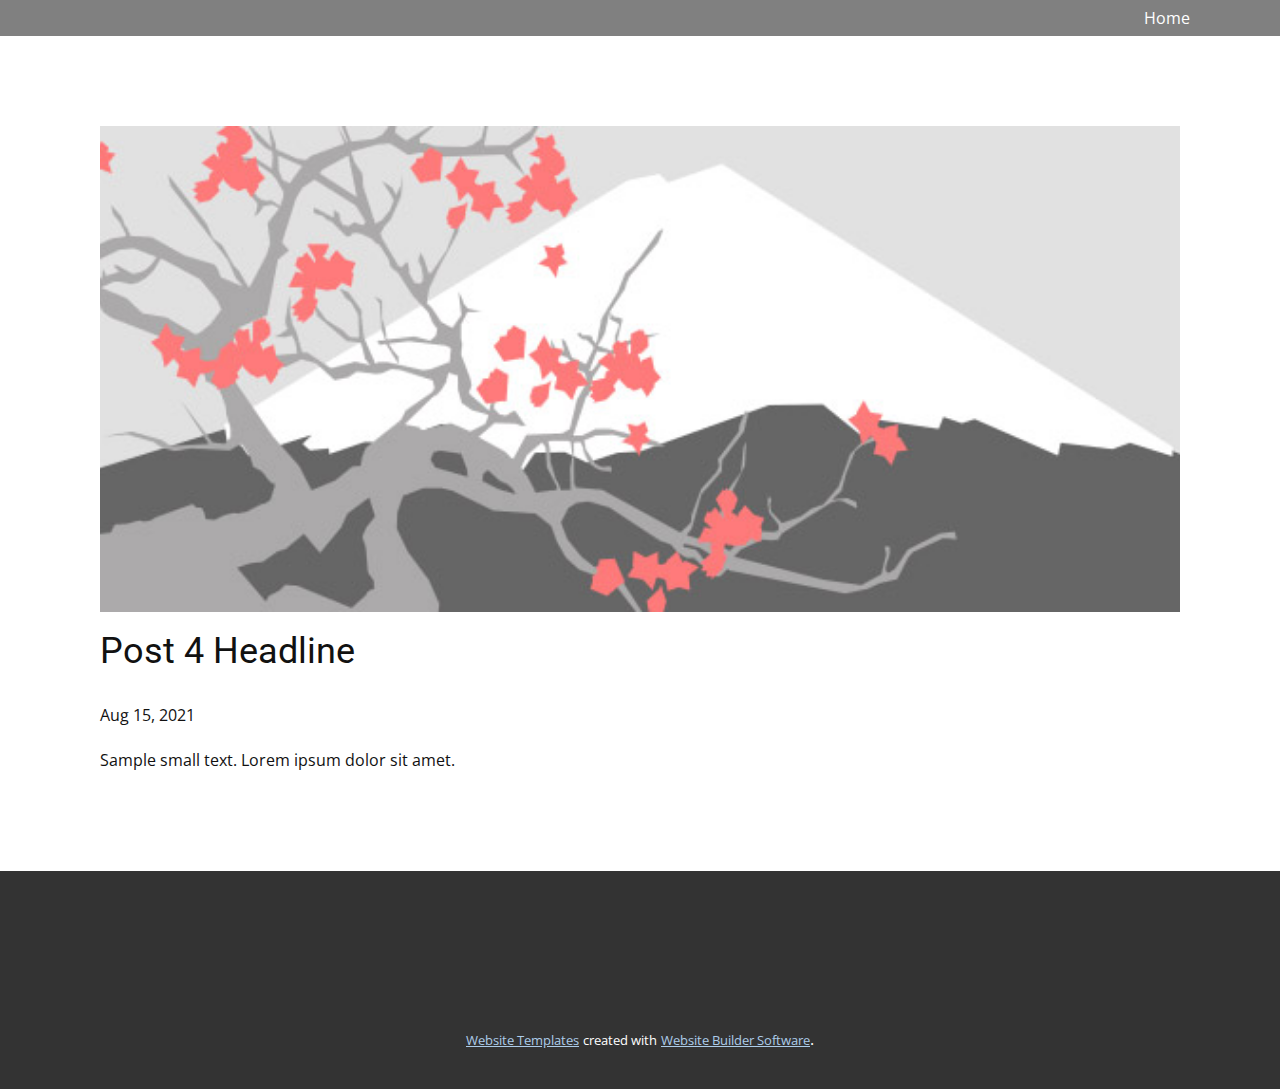
<file: blog/post-3.html>
<!doctype html>
<html style="font-size: 16px;"><head>
    <meta name="viewport" content="width=device-width, initial-scale=1.0">
    <meta charset="utf-8">
    <meta name="keywords" content="Post 1 Headline">
    <meta name="description" content="">
    <meta name="page_type" content="np-template-header-footer-from-plugin">
    <title>Post 4 Headline</title>
    <link rel="stylesheet" href="../nicepage.css" media="screen">
<link rel="stylesheet" href="../Post-Template.css" media="screen">
    <script class="u-script" type="text/javascript" src="../jquery.js" defer=""></script>
    <script class="u-script" type="text/javascript" src="../nicepage.js" defer=""></script>
    <meta name="generator" content="Nicepage 3.23.0, nicepage.com">
    <link id="u-theme-google-font" rel="stylesheet" href="https://fonts.googleapis.com/css?family=Roboto:100,100i,300,300i,400,400i,500,500i,700,700i,900,900i|Open+Sans:300,300i,400,400i,600,600i,700,700i,800,800i">
    
    
    <script type="application/ld+json">{
		"@context": "http://schema.org",
		"@type": "Organization",
		"name": ""
}</script>
    <meta name="theme-color" content="#478ac9">
  </head>
  <body class="u-body"><header class="u-clearfix u-grey-50 u-header u-header" id="sec-94de"><div class="u-clearfix u-sheet u-sheet-1">
        <nav class="u-menu u-menu-dropdown u-offcanvas u-menu-1">
          <div class="menu-collapse" style="font-size: 1rem; letter-spacing: 0px;">
            <a class="u-button-style u-custom-left-right-menu-spacing u-custom-padding-bottom u-custom-text-active-color u-custom-top-bottom-menu-spacing u-nav-link u-text-active-palette-1-base u-text-hover-palette-2-base" href="#">
              <svg><use xmlns:xlink="http://www.w3.org/1999/xlink" xlink:href="#menu-hamburger"></use></svg>
              <svg version="1.1" xmlns="http://www.w3.org/2000/svg" xmlns:xlink="http://www.w3.org/1999/xlink"><defs><symbol id="menu-hamburger" viewBox="0 0 16 16" style="width: 16px; height: 16px;"><rect y="1" width="16" height="2"></rect><rect y="7" width="16" height="2"></rect><rect y="13" width="16" height="2"></rect>
</symbol>
</defs></svg>
            </a>
          </div>
          <div class="u-custom-menu u-nav-container">
            <ul class="u-nav u-unstyled u-nav-1"><li class="u-nav-item"><a class="u-button-style u-nav-link u-text-active-grey-50 u-text-hover-palette-2-base" href="../Home.html" style="padding: 10px 20px;">Home</a>
</li></ul>
          </div>
          <div class="u-custom-menu u-nav-container-collapse">
            <div class="u-black u-container-style u-inner-container-layout u-opacity u-opacity-95 u-sidenav">
              <div class="u-sidenav-overflow">
                <div class="u-menu-close"></div>
                <ul class="u-align-center u-nav u-popupmenu-items u-unstyled u-nav-2"><li class="u-nav-item"><a class="u-button-style u-nav-link" href="../Home.html" style="padding: 10px 20px;">Home</a>
</li></ul>
              </div>
            </div>
            <div class="u-black u-menu-overlay u-opacity u-opacity-70"></div>
          </div>
        </nav>
      </div></header>
    <section class="u-align-center u-clearfix u-section-1" id="sec-4b31">
      <div class="u-clearfix u-sheet u-valign-middle-md u-valign-middle-sm u-valign-middle-xs u-sheet-1"><!--post_details--><!--post_details_options_json--><!--{"source":""}--><!--/post_details_options_json--><!--blog_post-->
        <div class="u-container-style u-expanded-width u-post-details u-post-details-1">
          <div class="u-container-layout u-valign-middle u-container-layout-1"><!--blog_post_image-->
            <img alt="" class="u-blog-control u-expanded-width u-image u-image-default u-image-1" src="[data-uri]"><!--/blog_post_image--><!--blog_post_header-->
            <h2 class="u-blog-control u-text u-text-1">Post 4 Headline</h2><!--/blog_post_header--><!--blog_post_metadata-->
            <div class="u-blog-control u-metadata u-metadata-1"><!--blog_post_metadata_date-->
              <span class="u-meta-date u-meta-icon">Aug 15, 2021</span><!--/blog_post_metadata_date--><!--blog_post_metadata_category-->
              <!--/blog_post_metadata_category--><!--blog_post_metadata_comments-->
              <!--/blog_post_metadata_comments-->
            </div><!--/blog_post_metadata--><!--blog_post_content-->
            <div class="u-align-justify u-blog-control u-post-content u-text u-text-2 fr-view">
  Sample small text. Lorem ipsum dolor sit amet.
  </div><!--/blog_post_content-->
          </div>
        </div><!--/blog_post--><!--/post_details-->
      </div>
    </section>
    
    
    <footer class="u-align-center u-clearfix u-footer u-grey-80 u-footer" id="sec-7e50"><div class="u-align-left-lg u-align-left-md u-align-left-sm u-align-left-xs u-clearfix u-sheet u-sheet-1"></div></footer>
    <section class="u-backlink u-clearfix u-grey-80">
      <a class="u-link" href="https://nicepage.com/website-templates" target="_blank">
        <span>Website Templates</span>
      </a>
      <p class="u-text">
        <span>created with</span>
      </p>
      <a class="u-link" href="https://nicepage.com/" target="_blank">
        <span>Website Builder Software</span>
      </a>. 
    </section>
  
</body></html>
</file>
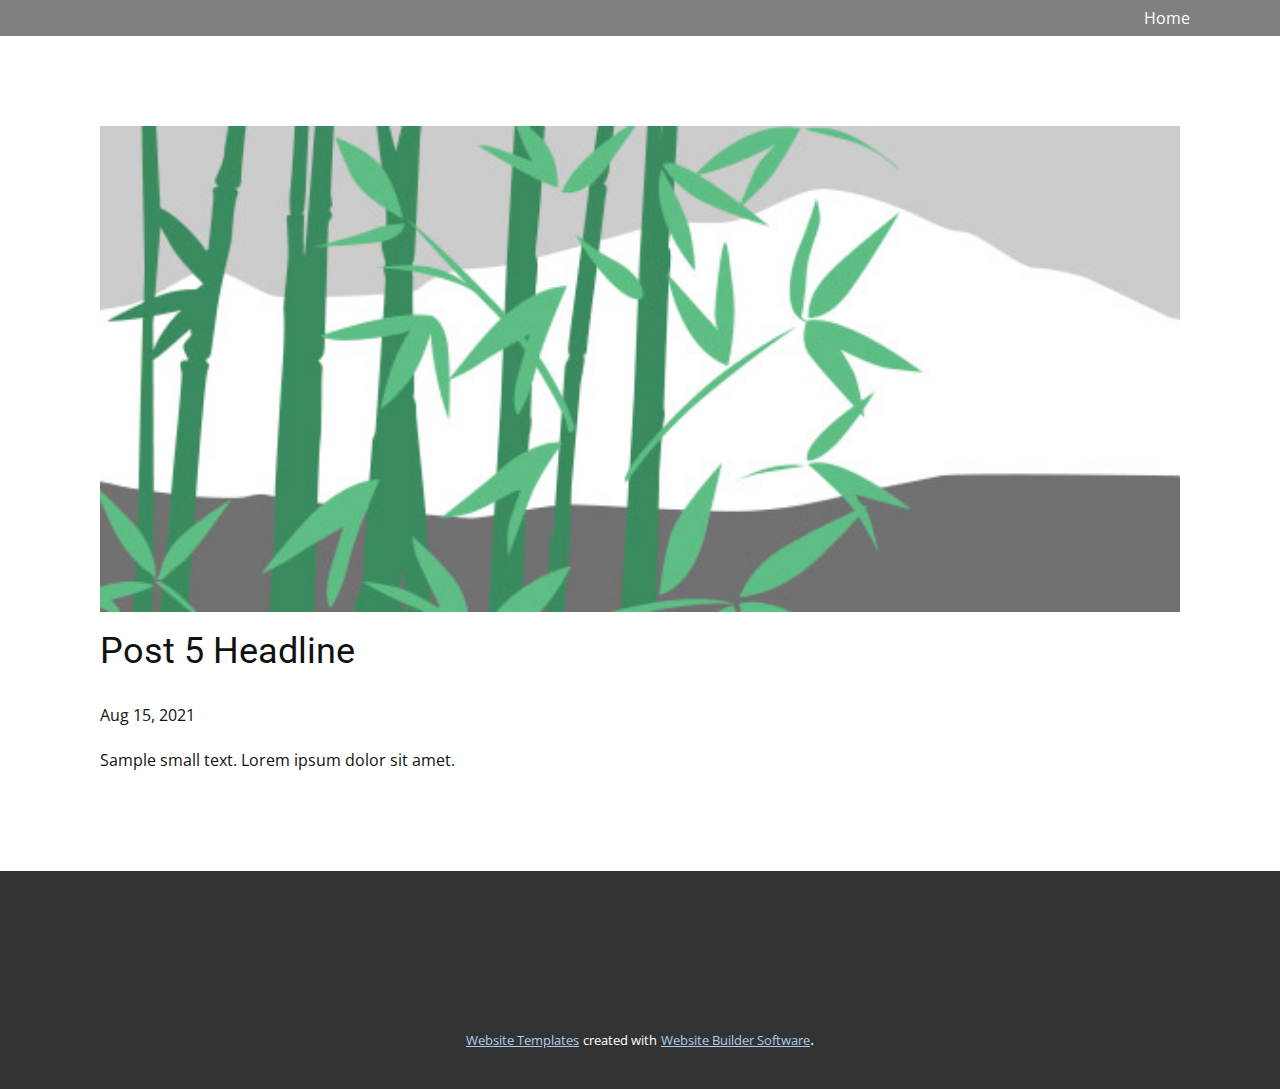
<file: blog/post-4.html>
<!doctype html>
<html style="font-size: 16px;"><head>
    <meta name="viewport" content="width=device-width, initial-scale=1.0">
    <meta charset="utf-8">
    <meta name="keywords" content="Post 1 Headline">
    <meta name="description" content="">
    <meta name="page_type" content="np-template-header-footer-from-plugin">
    <title>Post 5 Headline</title>
    <link rel="stylesheet" href="../nicepage.css" media="screen">
<link rel="stylesheet" href="../Post-Template.css" media="screen">
    <script class="u-script" type="text/javascript" src="../jquery.js" defer=""></script>
    <script class="u-script" type="text/javascript" src="../nicepage.js" defer=""></script>
    <meta name="generator" content="Nicepage 3.23.0, nicepage.com">
    <link id="u-theme-google-font" rel="stylesheet" href="https://fonts.googleapis.com/css?family=Roboto:100,100i,300,300i,400,400i,500,500i,700,700i,900,900i|Open+Sans:300,300i,400,400i,600,600i,700,700i,800,800i">
    
    
    <script type="application/ld+json">{
		"@context": "http://schema.org",
		"@type": "Organization",
		"name": ""
}</script>
    <meta name="theme-color" content="#478ac9">
  </head>
  <body class="u-body"><header class="u-clearfix u-grey-50 u-header u-header" id="sec-94de"><div class="u-clearfix u-sheet u-sheet-1">
        <nav class="u-menu u-menu-dropdown u-offcanvas u-menu-1">
          <div class="menu-collapse" style="font-size: 1rem; letter-spacing: 0px;">
            <a class="u-button-style u-custom-left-right-menu-spacing u-custom-padding-bottom u-custom-text-active-color u-custom-top-bottom-menu-spacing u-nav-link u-text-active-palette-1-base u-text-hover-palette-2-base" href="#">
              <svg><use xmlns:xlink="http://www.w3.org/1999/xlink" xlink:href="#menu-hamburger"></use></svg>
              <svg version="1.1" xmlns="http://www.w3.org/2000/svg" xmlns:xlink="http://www.w3.org/1999/xlink"><defs><symbol id="menu-hamburger" viewBox="0 0 16 16" style="width: 16px; height: 16px;"><rect y="1" width="16" height="2"></rect><rect y="7" width="16" height="2"></rect><rect y="13" width="16" height="2"></rect>
</symbol>
</defs></svg>
            </a>
          </div>
          <div class="u-custom-menu u-nav-container">
            <ul class="u-nav u-unstyled u-nav-1"><li class="u-nav-item"><a class="u-button-style u-nav-link u-text-active-grey-50 u-text-hover-palette-2-base" href="../Home.html" style="padding: 10px 20px;">Home</a>
</li></ul>
          </div>
          <div class="u-custom-menu u-nav-container-collapse">
            <div class="u-black u-container-style u-inner-container-layout u-opacity u-opacity-95 u-sidenav">
              <div class="u-sidenav-overflow">
                <div class="u-menu-close"></div>
                <ul class="u-align-center u-nav u-popupmenu-items u-unstyled u-nav-2"><li class="u-nav-item"><a class="u-button-style u-nav-link" href="../Home.html" style="padding: 10px 20px;">Home</a>
</li></ul>
              </div>
            </div>
            <div class="u-black u-menu-overlay u-opacity u-opacity-70"></div>
          </div>
        </nav>
      </div></header>
    <section class="u-align-center u-clearfix u-section-1" id="sec-4b31">
      <div class="u-clearfix u-sheet u-valign-middle-md u-valign-middle-sm u-valign-middle-xs u-sheet-1"><!--post_details--><!--post_details_options_json--><!--{"source":""}--><!--/post_details_options_json--><!--blog_post-->
        <div class="u-container-style u-expanded-width u-post-details u-post-details-1">
          <div class="u-container-layout u-valign-middle u-container-layout-1"><!--blog_post_image-->
            <img alt="" class="u-blog-control u-expanded-width u-image u-image-default u-image-1" src="[data-uri]"><!--/blog_post_image--><!--blog_post_header-->
            <h2 class="u-blog-control u-text u-text-1">Post 5 Headline</h2><!--/blog_post_header--><!--blog_post_metadata-->
            <div class="u-blog-control u-metadata u-metadata-1"><!--blog_post_metadata_date-->
              <span class="u-meta-date u-meta-icon">Aug 15, 2021</span><!--/blog_post_metadata_date--><!--blog_post_metadata_category-->
              <!--/blog_post_metadata_category--><!--blog_post_metadata_comments-->
              <!--/blog_post_metadata_comments-->
            </div><!--/blog_post_metadata--><!--blog_post_content-->
            <div class="u-align-justify u-blog-control u-post-content u-text u-text-2 fr-view">
  Sample small text. Lorem ipsum dolor sit amet.
  </div><!--/blog_post_content-->
          </div>
        </div><!--/blog_post--><!--/post_details-->
      </div>
    </section>
    
    
    <footer class="u-align-center u-clearfix u-footer u-grey-80 u-footer" id="sec-7e50"><div class="u-align-left-lg u-align-left-md u-align-left-sm u-align-left-xs u-clearfix u-sheet u-sheet-1"></div></footer>
    <section class="u-backlink u-clearfix u-grey-80">
      <a class="u-link" href="https://nicepage.com/website-templates" target="_blank">
        <span>Website Templates</span>
      </a>
      <p class="u-text">
        <span>created with</span>
      </p>
      <a class="u-link" href="https://nicepage.com/" target="_blank">
        <span>Website Builder Software</span>
      </a>. 
    </section>
  
</body></html>
</file>
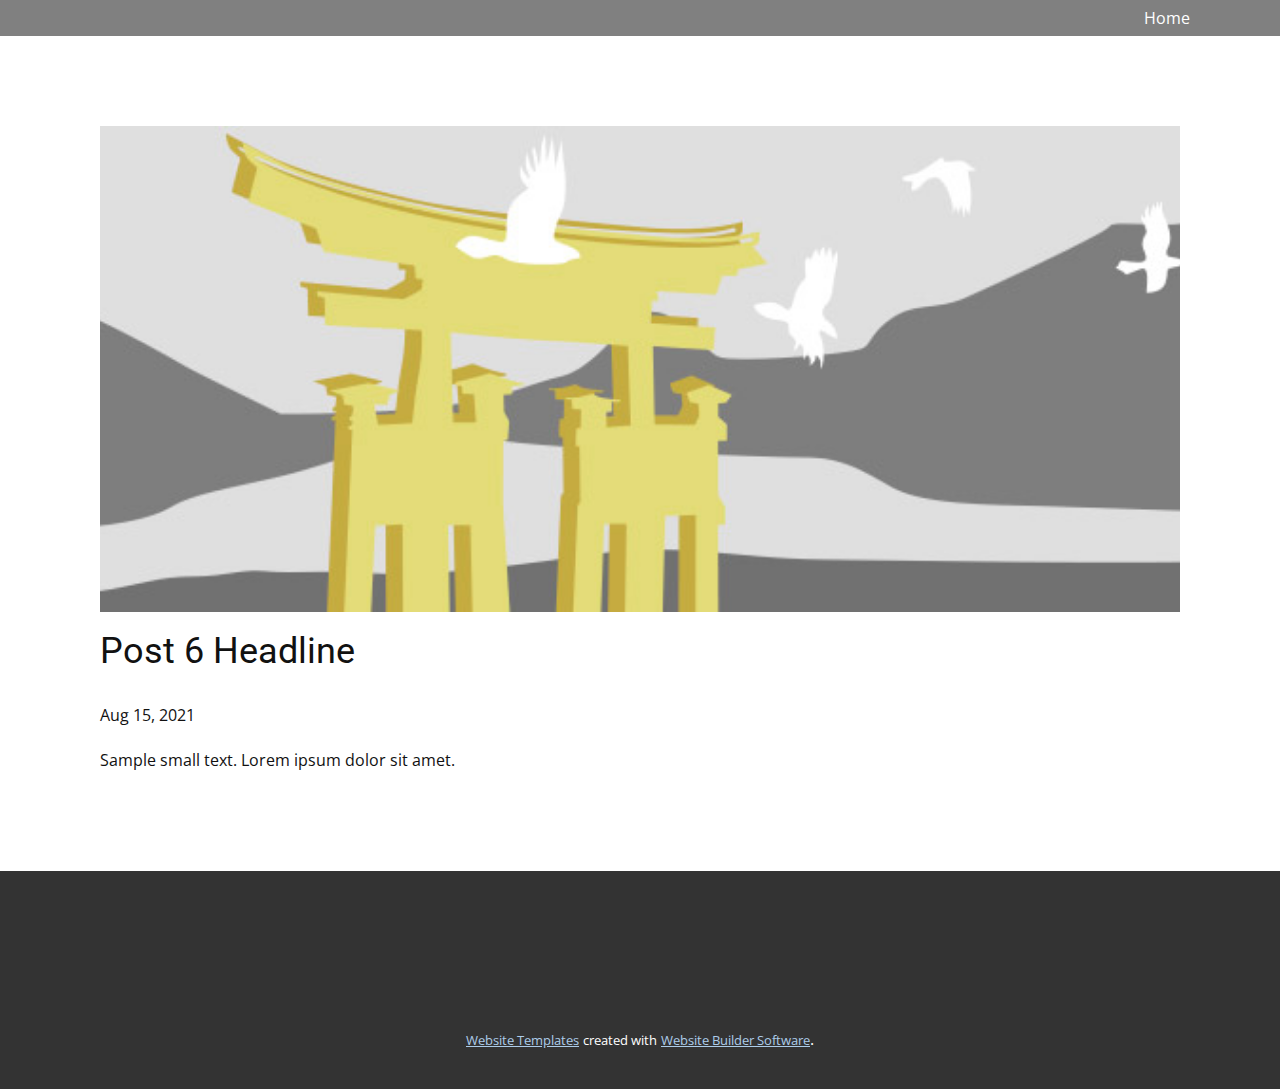
<file: blog/post-5.html>
<!doctype html>
<html style="font-size: 16px;"><head>
    <meta name="viewport" content="width=device-width, initial-scale=1.0">
    <meta charset="utf-8">
    <meta name="keywords" content="Post 1 Headline">
    <meta name="description" content="">
    <meta name="page_type" content="np-template-header-footer-from-plugin">
    <title>Post 6 Headline</title>
    <link rel="stylesheet" href="../nicepage.css" media="screen">
<link rel="stylesheet" href="../Post-Template.css" media="screen">
    <script class="u-script" type="text/javascript" src="../jquery.js" defer=""></script>
    <script class="u-script" type="text/javascript" src="../nicepage.js" defer=""></script>
    <meta name="generator" content="Nicepage 3.23.0, nicepage.com">
    <link id="u-theme-google-font" rel="stylesheet" href="https://fonts.googleapis.com/css?family=Roboto:100,100i,300,300i,400,400i,500,500i,700,700i,900,900i|Open+Sans:300,300i,400,400i,600,600i,700,700i,800,800i">
    
    
    <script type="application/ld+json">{
		"@context": "http://schema.org",
		"@type": "Organization",
		"name": ""
}</script>
    <meta name="theme-color" content="#478ac9">
  </head>
  <body class="u-body"><header class="u-clearfix u-grey-50 u-header u-header" id="sec-94de"><div class="u-clearfix u-sheet u-sheet-1">
        <nav class="u-menu u-menu-dropdown u-offcanvas u-menu-1">
          <div class="menu-collapse" style="font-size: 1rem; letter-spacing: 0px;">
            <a class="u-button-style u-custom-left-right-menu-spacing u-custom-padding-bottom u-custom-text-active-color u-custom-top-bottom-menu-spacing u-nav-link u-text-active-palette-1-base u-text-hover-palette-2-base" href="#">
              <svg><use xmlns:xlink="http://www.w3.org/1999/xlink" xlink:href="#menu-hamburger"></use></svg>
              <svg version="1.1" xmlns="http://www.w3.org/2000/svg" xmlns:xlink="http://www.w3.org/1999/xlink"><defs><symbol id="menu-hamburger" viewBox="0 0 16 16" style="width: 16px; height: 16px;"><rect y="1" width="16" height="2"></rect><rect y="7" width="16" height="2"></rect><rect y="13" width="16" height="2"></rect>
</symbol>
</defs></svg>
            </a>
          </div>
          <div class="u-custom-menu u-nav-container">
            <ul class="u-nav u-unstyled u-nav-1"><li class="u-nav-item"><a class="u-button-style u-nav-link u-text-active-grey-50 u-text-hover-palette-2-base" href="../Home.html" style="padding: 10px 20px;">Home</a>
</li></ul>
          </div>
          <div class="u-custom-menu u-nav-container-collapse">
            <div class="u-black u-container-style u-inner-container-layout u-opacity u-opacity-95 u-sidenav">
              <div class="u-sidenav-overflow">
                <div class="u-menu-close"></div>
                <ul class="u-align-center u-nav u-popupmenu-items u-unstyled u-nav-2"><li class="u-nav-item"><a class="u-button-style u-nav-link" href="../Home.html" style="padding: 10px 20px;">Home</a>
</li></ul>
              </div>
            </div>
            <div class="u-black u-menu-overlay u-opacity u-opacity-70"></div>
          </div>
        </nav>
      </div></header>
    <section class="u-align-center u-clearfix u-section-1" id="sec-4b31">
      <div class="u-clearfix u-sheet u-valign-middle-md u-valign-middle-sm u-valign-middle-xs u-sheet-1"><!--post_details--><!--post_details_options_json--><!--{"source":""}--><!--/post_details_options_json--><!--blog_post-->
        <div class="u-container-style u-expanded-width u-post-details u-post-details-1">
          <div class="u-container-layout u-valign-middle u-container-layout-1"><!--blog_post_image-->
            <img alt="" class="u-blog-control u-expanded-width u-image u-image-default u-image-1" src="[data-uri]"><!--/blog_post_image--><!--blog_post_header-->
            <h2 class="u-blog-control u-text u-text-1">Post 6 Headline</h2><!--/blog_post_header--><!--blog_post_metadata-->
            <div class="u-blog-control u-metadata u-metadata-1"><!--blog_post_metadata_date-->
              <span class="u-meta-date u-meta-icon">Aug 15, 2021</span><!--/blog_post_metadata_date--><!--blog_post_metadata_category-->
              <!--/blog_post_metadata_category--><!--blog_post_metadata_comments-->
              <!--/blog_post_metadata_comments-->
            </div><!--/blog_post_metadata--><!--blog_post_content-->
            <div class="u-align-justify u-blog-control u-post-content u-text u-text-2 fr-view">
  Sample small text. Lorem ipsum dolor sit amet.
  </div><!--/blog_post_content-->
          </div>
        </div><!--/blog_post--><!--/post_details-->
      </div>
    </section>
    
    
    <footer class="u-align-center u-clearfix u-footer u-grey-80 u-footer" id="sec-7e50"><div class="u-align-left-lg u-align-left-md u-align-left-sm u-align-left-xs u-clearfix u-sheet u-sheet-1"></div></footer>
    <section class="u-backlink u-clearfix u-grey-80">
      <a class="u-link" href="https://nicepage.com/website-templates" target="_blank">
        <span>Website Templates</span>
      </a>
      <p class="u-text">
        <span>created with</span>
      </p>
      <a class="u-link" href="https://nicepage.com/" target="_blank">
        <span>Website Builder Software</span>
      </a>. 
    </section>
  
</body></html>
</file>
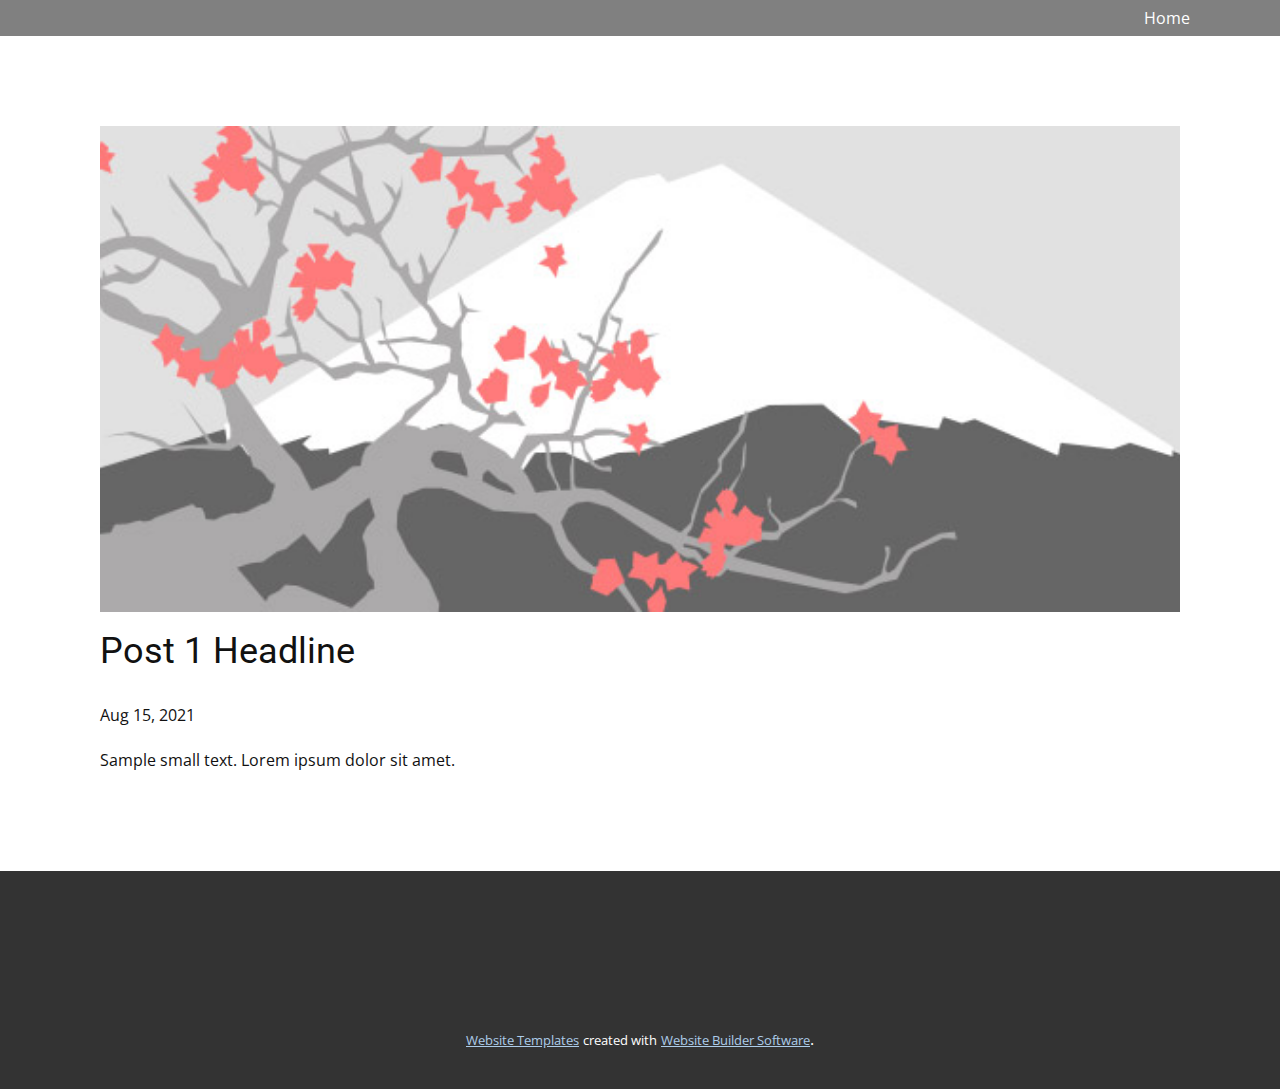
<file: blog/post.html>
<!doctype html>
<html style="font-size: 16px;"><head>
    <meta name="viewport" content="width=device-width, initial-scale=1.0">
    <meta charset="utf-8">
    <meta name="keywords" content="Post 1 Headline">
    <meta name="description" content="">
    <meta name="page_type" content="np-template-header-footer-from-plugin">
    <title>Post 1 Headline</title>
    <link rel="stylesheet" href="../nicepage.css" media="screen">
<link rel="stylesheet" href="../Post-Template.css" media="screen">
    <script class="u-script" type="text/javascript" src="../jquery.js" defer=""></script>
    <script class="u-script" type="text/javascript" src="../nicepage.js" defer=""></script>
    <meta name="generator" content="Nicepage 3.23.0, nicepage.com">
    <link id="u-theme-google-font" rel="stylesheet" href="https://fonts.googleapis.com/css?family=Roboto:100,100i,300,300i,400,400i,500,500i,700,700i,900,900i|Open+Sans:300,300i,400,400i,600,600i,700,700i,800,800i">
    
    
    <script type="application/ld+json">{
		"@context": "http://schema.org",
		"@type": "Organization",
		"name": ""
}</script>
    <meta name="theme-color" content="#478ac9">
  </head>
  <body class="u-body"><header class="u-clearfix u-grey-50 u-header u-header" id="sec-94de"><div class="u-clearfix u-sheet u-sheet-1">
        <nav class="u-menu u-menu-dropdown u-offcanvas u-menu-1">
          <div class="menu-collapse" style="font-size: 1rem; letter-spacing: 0px;">
            <a class="u-button-style u-custom-left-right-menu-spacing u-custom-padding-bottom u-custom-text-active-color u-custom-top-bottom-menu-spacing u-nav-link u-text-active-palette-1-base u-text-hover-palette-2-base" href="#">
              <svg><use xmlns:xlink="http://www.w3.org/1999/xlink" xlink:href="#menu-hamburger"></use></svg>
              <svg version="1.1" xmlns="http://www.w3.org/2000/svg" xmlns:xlink="http://www.w3.org/1999/xlink"><defs><symbol id="menu-hamburger" viewBox="0 0 16 16" style="width: 16px; height: 16px;"><rect y="1" width="16" height="2"></rect><rect y="7" width="16" height="2"></rect><rect y="13" width="16" height="2"></rect>
</symbol>
</defs></svg>
            </a>
          </div>
          <div class="u-custom-menu u-nav-container">
            <ul class="u-nav u-unstyled u-nav-1"><li class="u-nav-item"><a class="u-button-style u-nav-link u-text-active-grey-50 u-text-hover-palette-2-base" href="../Home.html" style="padding: 10px 20px;">Home</a>
</li></ul>
          </div>
          <div class="u-custom-menu u-nav-container-collapse">
            <div class="u-black u-container-style u-inner-container-layout u-opacity u-opacity-95 u-sidenav">
              <div class="u-sidenav-overflow">
                <div class="u-menu-close"></div>
                <ul class="u-align-center u-nav u-popupmenu-items u-unstyled u-nav-2"><li class="u-nav-item"><a class="u-button-style u-nav-link" href="../Home.html" style="padding: 10px 20px;">Home</a>
</li></ul>
              </div>
            </div>
            <div class="u-black u-menu-overlay u-opacity u-opacity-70"></div>
          </div>
        </nav>
      </div></header>
    <section class="u-align-center u-clearfix u-section-1" id="sec-4b31">
      <div class="u-clearfix u-sheet u-valign-middle-md u-valign-middle-sm u-valign-middle-xs u-sheet-1"><!--post_details--><!--post_details_options_json--><!--{"source":""}--><!--/post_details_options_json--><!--blog_post-->
        <div class="u-container-style u-expanded-width u-post-details u-post-details-1">
          <div class="u-container-layout u-valign-middle u-container-layout-1"><!--blog_post_image-->
            <img alt="" class="u-blog-control u-expanded-width u-image u-image-default u-image-1" src="[data-uri]"><!--/blog_post_image--><!--blog_post_header-->
            <h2 class="u-blog-control u-text u-text-1">Post 1 Headline</h2><!--/blog_post_header--><!--blog_post_metadata-->
            <div class="u-blog-control u-metadata u-metadata-1"><!--blog_post_metadata_date-->
              <span class="u-meta-date u-meta-icon">Aug 15, 2021</span><!--/blog_post_metadata_date--><!--blog_post_metadata_category-->
              <!--/blog_post_metadata_category--><!--blog_post_metadata_comments-->
              <!--/blog_post_metadata_comments-->
            </div><!--/blog_post_metadata--><!--blog_post_content-->
            <div class="u-align-justify u-blog-control u-post-content u-text u-text-2 fr-view">
  Sample small text. Lorem ipsum dolor sit amet.
  </div><!--/blog_post_content-->
          </div>
        </div><!--/blog_post--><!--/post_details-->
      </div>
    </section>
    
    
    <footer class="u-align-center u-clearfix u-footer u-grey-80 u-footer" id="sec-7e50"><div class="u-align-left-lg u-align-left-md u-align-left-sm u-align-left-xs u-clearfix u-sheet u-sheet-1"></div></footer>
    <section class="u-backlink u-clearfix u-grey-80">
      <a class="u-link" href="https://nicepage.com/website-templates" target="_blank">
        <span>Website Templates</span>
      </a>
      <p class="u-text">
        <span>created with</span>
      </p>
      <a class="u-link" href="https://nicepage.com/" target="_blank">
        <span>Website Builder Software</span>
      </a>. 
    </section>
  
</body></html>
</file>
